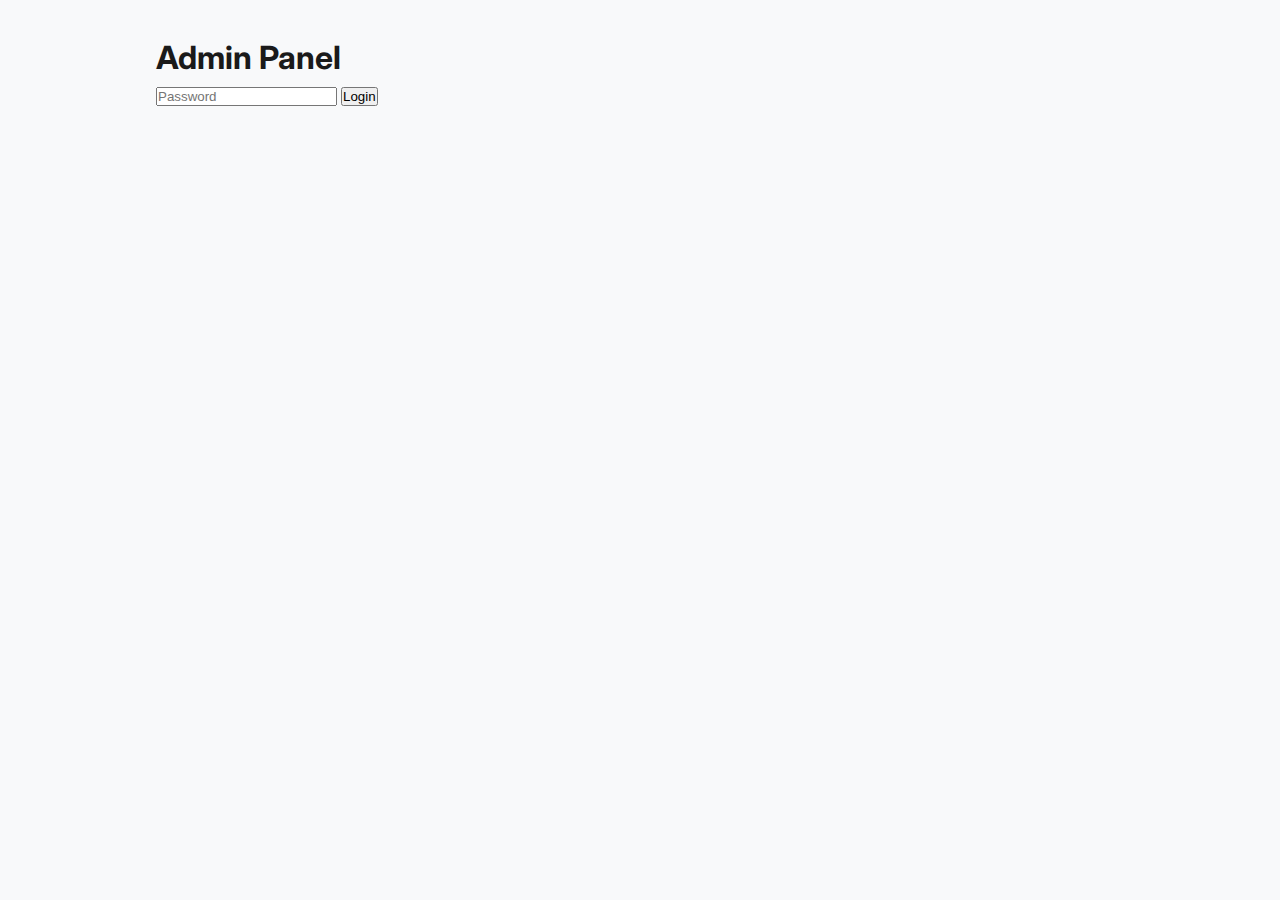
<file: admin.html>
<!DOCTYPE html>
<html lang="en">
<head>
  <meta charset="UTF-8" />
  <meta name="viewport" content="width=device-width, initial-scale=1.0"/>
  <title>Admin – The QS Salary Index</title>
  <link rel="stylesheet" href="assets/css/style.css" />
</head>
<body>
  <div class="container">
    <h1>Admin Panel</h1>
    <input type="password" id="adminPass" placeholder="Password" />
    <button id="loginBtn">Login</button>
    <div id="adminArea" style="display:none;">
      <h2>Pending Submissions (<span id="pendingCount">0</span>)</h2>
      <div id="pendingList"></div>
      <hr>
      <h2>Live Data (<span id="liveCount">0</span>)</h2>
      <button id="downloadLive">Download JSON</button>
    </div>
  </div>
  <script src="assets/js/config.js"></script>
  <script src="assets/js/admin.js"></script>
</body>
</html>
</file>
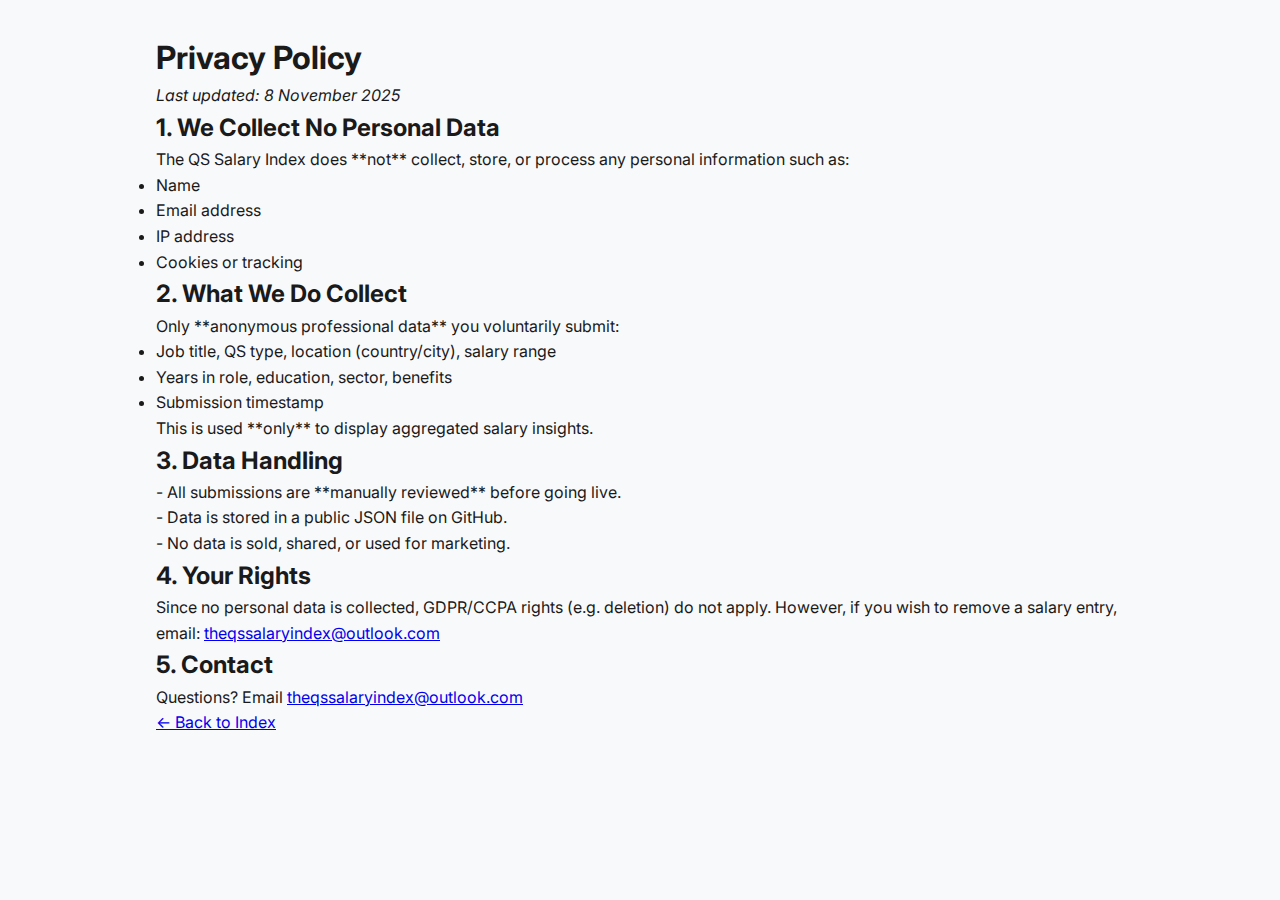
<file: privacy.html>
<!DOCTYPE html>
<html lang="en-GB">
<head>
  <meta charset="UTF-8" />
  <meta name="viewport" content="width=device-width, initial-scale=1.0" />
  <title>Privacy Policy – The QS Salary Index</title>
  <link rel="stylesheet" href="assets/css/style.css" />
</head>
<body>
  <div class="container">
    <h1>Privacy Policy</h1>
    <p><em>Last updated: 8 November 2025</em></p>

    <h2>1. We Collect No Personal Data</h2>
    <p>
      The QS Salary Index does **not** collect, store, or process any personal information such as:
      <ul>
        <li>Name</li>
        <li>Email address</li>
        <li>IP address</li>
        <li>Cookies or tracking</li>
      </ul>
    </p>

    <h2>2. What We Do Collect</h2>
    <p>
      Only **anonymous professional data** you voluntarily submit:
      <ul>
        <li>Job title, QS type, location (country/city), salary range</li>
        <li>Years in role, education, sector, benefits</li>
        <li>Submission timestamp</li>
      </ul>
      This is used **only** to display aggregated salary insights.
    </p>

    <h2>3. Data Handling</h2>
    <p>
      - All submissions are **manually reviewed** before going live.<br>
      - Data is stored in a public JSON file on GitHub.<br>
      - No data is sold, shared, or used for marketing.
    </p>

    <h2>4. Your Rights</h2>
    <p>
      Since no personal data is collected, GDPR/CCPA rights (e.g. deletion) do not apply.  
      However, if you wish to remove a salary entry, email:  
      <a href="mailto:theqssalaryindex@outlook.com">theqssalaryindex@outlook.com</a>
    </p>

    <h2>5. Contact</h2>
    <p>
      Questions? Email <a href="mailto:theqssalaryindex@outlook.com">theqssalaryindex@outlook.com</a>
    </p>

    <p><a href="/">← Back to Index</a></p>
  </div>
</body>
</html>
</file>
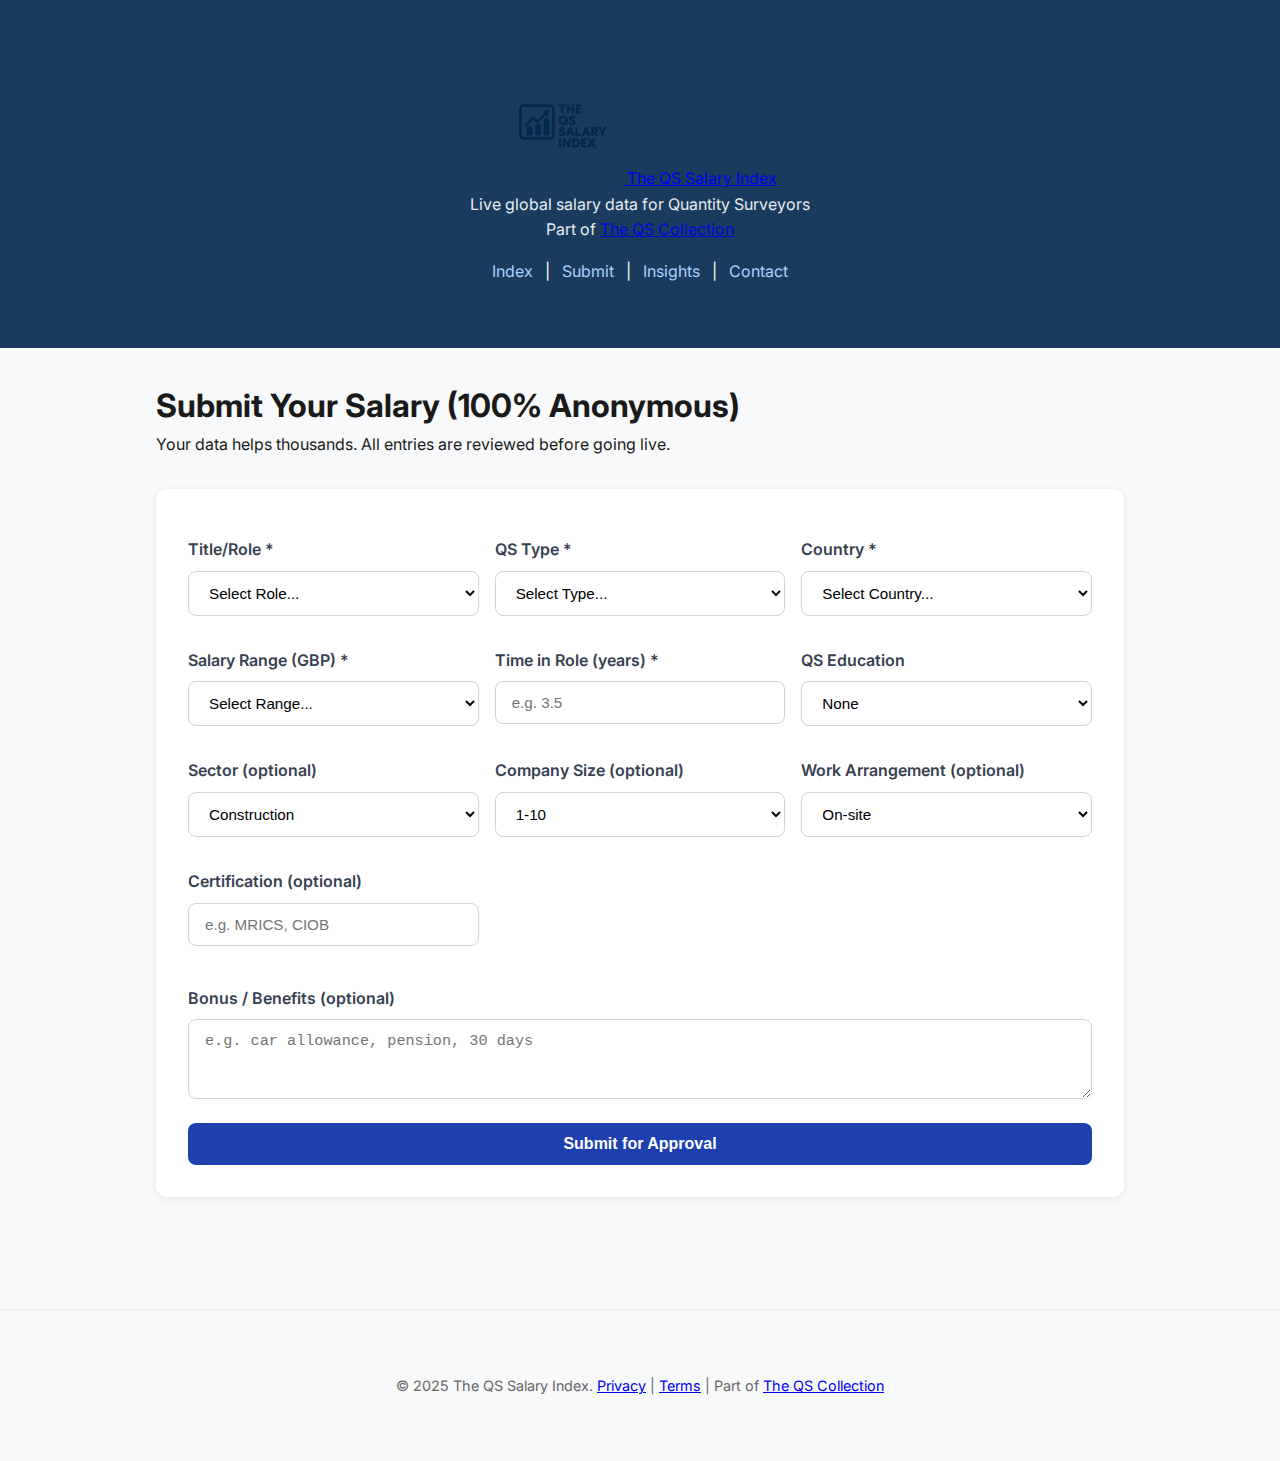
<file: submit.html>
<!DOCTYPE html>
<html lang="en-GB">
<head>
  <meta charset="UTF-8" />
  <meta name="viewport" content="width=device-width, initial-scale=1.0" />
  <title>Submit Salary – The QS Salary Index</title>
  <link rel="stylesheet" href="assets/css/style.css" />
  <link rel="icon" href="assets/img/favicon.ico" type="image/x-icon" />
  <style>
    .submit-form { background: white; padding: 2rem; border-radius: 12px; box-shadow: 0 2px 8px rgba(0,0,0,0.08); margin: 2rem 0; }
    .form-grid { display: grid; grid-template-columns: repeat(auto-fit, minmax(280px, 1fr)); gap: 1rem; margin-bottom: 1.5rem; }
    .form-group { display: flex; flex-direction: column; }
    .form-group label { margin-bottom: 0.5rem; font-weight: 600; color: #374151; }
    .form-group input, .form-group select, .form-group textarea {
      padding: 0.75rem 1rem; border: 1px solid #d1d5db; border-radius: 8px; font-size: 0.95rem; background: white;
    }
    .form-group input:focus, .form-group select:focus, .form-group textarea:focus {
      outline: none; border-color: #1e40af; box-shadow: 0 0 0 3px rgba(30,64,175,0.1);
    }
    .nested-field { margin-top: 1rem; display: none; }
    .nested-field.active { display: block; }
    .other-input { display: none; margin-top: 0.5rem; }
    .submit-btn { background: #1e40af; color: white; padding: 0.75rem 1.5rem; border: none; border-radius: 8px; font-weight: 600; cursor: pointer; width: 100%; font-size: 1rem; transition: background 0.2s; }
    .submit-btn:hover { background: #1e3a8a; }
    .submit-btn:disabled { background: #9ca3af; cursor: not-allowed; }
    .success-msg, .error-msg { padding: 1rem; border-radius: 8px; margin: 1rem 0; display: none; }
    .success-msg { background: #ecfdf5; color: #065f46; border: 1px solid #a7f3d0; }
    .error-msg { background: #fef2f2; color: #991b1b; border: 1px solid #fca5a5; }
  </style>
</head>
<body>
  <!-- HEADER -->
  <header>
    <div class="container header-flex">
      <a href="/" class="logo-link">
        <img src="assets/img/qs-salary-index-logo.png" alt="The QS Salary Index Logo" class="logo">
        <span class="sr-only">The QS Salary Index</span>
      </a>
      <div class="header-text">
        <p>Live global salary data for Quantity Surveyors</p>
        <p class="brand-link">
          Part of <a href="https://www.theqscollection.com" target="_blank" rel="noopener">The QS Collection</a>
        </p>
        <nav>
          <a href="/">Index</a> |
          <a href="submit.html">Submit</a> |
          <a href="insights.html">Insights</a> |
          <a href="#" onclick="openEmail()">Contact</a>
        </nav>
      </div>
    </div>
  </header>

  <!-- MAIN -->
  <main class="container">
    <section class="hero">
      <h1>Submit Your Salary (100% Anonymous)</h1>
      <p>Your data helps thousands. All entries are reviewed before going live.</p>
    </section>

    <form id="salaryForm" class="submit-form">
      <div class="form-grid">
        <!-- Title/Role -->
        <div class="form-group">
          <label for="title">Title/Role *</label>
          <select id="title" required>
            <option value="">Select Role...</option>
            <option>Trainee QS</option>
            <option>Assistant QS</option>
            <option>QS</option>
            <option>Senior QS</option>
            <option>Principal QS</option>
            <option>Commercial Manager</option>
            <option>Cost Manager</option>
            <option>Project QS</option>
            <option>MEP QS</option>
            <option>Claims QS</option>
            <option>Other</option>
          </select>
          <input type="text" id="titleOther" class="other-input" placeholder="Enter your role..." />
        </div>

        <!-- QS Type -->
        <div class="form-group">
          <label for="qsType">QS Type *</label>
          <select id="qsType" required>
            <option value="">Select Type...</option>
            <option>Main Contractor</option>
            <option>Subcontractor</option>
            <option>Consultant</option>
            <option>Client / Developer</option>
          </select>
        </div>

        <!-- Country -->
        <div class="form-group">
          <label for="country">Country *</label>
          <select id="country" required>
            <option value="">Select Country...</option>
            <option>United Kingdom</option>
            <option>United States</option>
            <option>Australia</option>
            <option>Canada</option>
            <option>Ireland</option>
            <option>Other</option>
          </select>
        </div>

        <!-- UK Sub-Region -->
        <div class="form-group nested-field" id="ukSubField">
          <label for="ukSub">UK Region *</label>
          <select id="ukSub">
            <option value="">Select...</option>
            <option value="england">England</option>
            <option value="scotland">Scotland</option>
            <option value="wales">Wales</option>
          </select>
        </div>

        <!-- England County -->
        <div class="form-group nested-field" id="englandField">
          <label for="englandCounty">County (optional)</label>
          <select id="englandCounty">
            <option value="">Select County...</option>
          </select>
        </div>

        <!-- Scotland Council Area -->
        <div class="form-group nested-field" id="scotlandField">
          <label for="scotlandRegion">Council Area (optional)</label>
          <select id="scotlandRegion">
            <option value="">Select Area...</option>
          </select>
        </div>

        <!-- Wales Principal Area -->
        <div class="form-group nested-field" id="walesField">
          <label for="walesRegion">Principal Area (optional)</label>
          <select id="walesRegion">
            <option value="">Select Area...</option>
          </select>
        </div>

        <!-- US State -->
        <div class="form-group nested-field" id="usaField">
          <label for="state">State *</label>
          <select id="state">
            <option value="">Select State...</option>
          </select>
        </div>

        <!-- City -->
        <div class="form-group nested-field" id="cityField">
          <label for="cityInput">City *</label>
          <input type="text" id="cityInput" placeholder="e.g. London" required />
        </div>

        <!-- Salary Range -->
        <div class="form-group">
          <label for="salary">Salary Range (GBP) *</label>
          <select id="salary" required>
            <option value="">Select Range...</option>
            <option>£30,000 - £40,000</option>
            <option>£40,000 - £50,000</option>
            <option>£50,000 - £60,000</option>
            <option>£60,000 - £70,000</option>
            <option>£70,000 - £80,000</option>
            <option>£80,000 - £90,000</option>
            <option>£90,000 - £100,000</option>
            <option>£100,000 - £120,000</option>
            <option>£120,000+</option>
          </select>
        </div>

        <!-- Time in Role -->
        <div class="form-group">
          <label for="timeInRole">Time in Role (years) *</label>
          <input type="number" id="timeInRole" min="0" max="50" step="0.5" placeholder="e.g. 3.5" required />
        </div>

        <!-- Education -->
        <div class="form-group">
          <label for="education">QS Education</label>
          <select id="education">
            <option>None</option>
            <option>HNC/HND</option>
            <option>BSc</option>
            <option>MSc</option>
            <option>PhD</option>
          </select>
        </div>

        <!-- Sector -->
        <div class="form-group">
          <label for="sector">Sector (optional)</label>
          <select id="sector">
            <option>Construction</option>
            <option>Infrastructure</option>
            <option>Oil & Gas</option>
            <option>Renewables</option>
            <option>Other</option>
          </select>
        </div>

        <!-- Company Size -->
        <div class="form-group">
          <label for="companySize">Company Size (optional)</label>
          <select id="companySize">
            <option>1-10</option>
            <option>11-50</option>
            <option>51-200</option>
            <option>201-500</option>
            <option>500+</option>
          </select>
        </div>

        <!-- Work Arrangement -->
        <div class="form-group">
          <label for="workArrangement">Work Arrangement (optional)</label>
          <select id="workArrangement">
            <option>On-site</option>
            <option>Hybrid</option>
            <option>Remote</option>
          </select>
        </div>

        <!-- Certification -->
        <div class="form-group">
          <label for="certification">Certification (optional)</label>
          <input type="text" id="certification" placeholder="e.g. MRICS, CIOB" />
        </div>
      </div>

      <!-- Benefits -->
      <div class="form-group">
        <label for="benefits">Bonus / Benefits (optional)</label>
        <textarea id="benefits" rows="3" placeholder="e.g. car allowance, pension, 30 days"></textarea>
      </div>

      <button type="submit" class="submit-btn">Submit for Approval</button>

      <div id="submitMsg"></div>
    </form>
  </main>

  <!-- FOOTER -->
  <footer>
    <div class="container">
      <p>
        &copy; 2025 The QS Salary Index. 
        <a href="privacy.html">Privacy</a> | 
        <a href="terms.html">Terms</a> | 
        Part of <a href="https://www.theqscollection.com" target="_blank" rel="noopener">The QS Collection</a>
      </p>
    </div>
  </footer>

  <!-- LOAD CONFIG & INIT -->
  <script>
    // Load config.js first
    const configScript = document.createElement('script');
    configScript.src = 'assets/js/config.js?t=' + Date.now();
    configScript.onload = initForm;
    configScript.onerror = () => {
      document.getElementById('submitMsg').innerHTML = `
        <div class="error-msg">
          <strong>Error:</strong> Failed to load configuration. Please refresh.
        </div>`;
    };
    document.head.appendChild(configScript);

    function initForm() {
      if (!window.CONFIG) {
        showError('Configuration missing. Please contact support.');
        return;
      }

      const form = document.getElementById('salaryForm');
      const titleSelect = document.getElementById('title');
      const titleOther = document.getElementById('titleOther');
      const countrySel = document.getElementById('country');
      const ukSubField = document.getElementById('ukSubField');
      const ukSubSel = document.getElementById('ukSub');
      const englandField = document.getElementById('englandField');
      const scotlandField = document.getElementById('scotlandField');
      const walesField = document.getElementById('walesField');
      const usaField = document.getElementById('usaField');
      const cityField = document.getElementById('cityField');
      const cityInput = document.getElementById('cityInput');

      // Title "Other"
      titleSelect.addEventListener('change', () => {
        titleOther.style.display = titleSelect.value === 'Other' ? 'block' : 'none';
        titleOther.required = titleSelect.value === 'Other';
      });

      // Reset all
      function resetAll() {
        [ukSubField, englandField, scotlandField, walesField, usaField].forEach(el => {
          el.classList.remove('active');
        });
        setRequired(cityInput, false);
        setRequired(ukSubSel, false);
        setRequired(document.getElementById('state'), false);
        ukSubSel.value = '';
        ['englandCounty', 'scotlandRegion', 'walesRegion', 'state'].forEach(id => {
          const sel = document.getElementById(id);
          if (sel) sel.innerHTML = '<option value="">Select (optional)...</option>';
        });
      }

      function setRequired(el, req) { if (el) el.required = req; }

      // Country change
      countrySel.addEventListener('change', () => {
        resetAll();
        const country = countrySel.value;
        if (!country) return;

        cityField.classList.add('active');
        setRequired(cityInput, true);

        if (country === 'United Kingdom') {
          ukSubField.classList.add('active');
          setRequired(ukSubSel, true);
        } else if (country === 'United States') {
          usaField.classList.add('active');
          populateSelect('state', CONFIG.USA_STATES);
          setRequired(document.getElementById('state'), true);
        }
      });

      // UK sub-region
      ukSubSel.addEventListener('change', () => {
        [englandField, scotlandField, walesField].forEach(el => el.classList.remove('active'));
        setRequired(document.getElementById('englandCounty'), false);
        setRequired(document.getElementById('scotlandRegion'), false);
        setRequired(document.getElementById('walesRegion'), false);

        const sub = ukSubSel.value;
        if (sub === 'england') {
          englandField.classList.add('active');
          populateSelect('englandCounty', CONFIG.UK_COUNTIES);
        } else if (sub === 'scotland') {
          scotlandField.classList.add('active');
          populateSelect('scotlandRegion', CONFIG.SCOTLAND_COUNCIL_AREAS);
        } else if (sub === 'wales') {
          walesField.classList.add('active');
          populateSelect('walesRegion', CONFIG.WALES_PRINCIPAL_AREAS);
        }
      });

      function populateSelect(id, items = []) {
        const sel = document.getElementById(id);
        if (!sel) return;
        sel.innerHTML = '<option value="">Select (optional)...</option>';
        items.forEach(item => sel.appendChild(new Option(item, item)));
      }

      // Submit
      form.addEventListener('submit', async (e) => {
        e.preventDefault();
        const btn = form.querySelector('.submit-btn');
        const msg = document.getElementById('submitMsg');
        btn.disabled = true;
        btn.textContent = 'Submitting...';
        msg.innerHTML = '';

        const title = titleSelect.value === 'Other' ? titleOther.value.trim() : titleSelect.value;
        const country = countrySel.value;
        const city = cityInput.value.trim();

        if (!title || !country || !city) {
          showError('Please fill all required fields.');
          btn.disabled = false; btn.textContent = 'Submit for Approval'; return;
        }

        let region = '';
        if (country === 'United Kingdom') {
          const sub = ukSubSel.value;
          if (!sub) { showError('Select England, Scotland, or Wales.'); btn.disabled = false; btn.textContent = 'Submit for Approval'; return; }
          region = sub === 'england' ? document.getElementById('englandCounty').value :
                   sub === 'scotland' ? document.getElementById('scotlandRegion').value :
                   document.getElementById('walesRegion').value;
        } else if (country === 'United States') {
          region = document.getElementById('state').value;
          if (!region) { showError('Please select a state.'); btn.disabled = false; btn.textContent = 'Submit for Approval'; return; }
        }

        const data = {
          title, qsType: document.getElementById('qsType').value, country, region, city,
          salary: document.getElementById('salary').value, timeInRole: document.getElementById('timeInRole').value,
          education: document.getElementById('education').value, sector: document.getElementById('sector').value || '',
          companySize: document.getElementById('companySize').value || '', workArrangement: document.getElementById('workArrangement').value || '',
          certification: document.getElementById('certification').value.trim() || '', benefits: document.getElementById('benefits').value.trim() || '',
          submittedAt: new Date().toISOString()
        };

        try {
          const formData = new URLSearchParams();
          formData.append('_subject', `New QS Salary – ${data.title} in ${data.city}`);
          formData.append('data', JSON.stringify(data, null, 2));
          Object.keys(data).forEach(k => formData.append(k, data[k]));

          const resp = await fetch(CONFIG.FORMSPREE_ENDPOINT, {
            method: 'POST',
            headers: { 'Content-Type': 'application/x-www-form-urlencoded' },
            body: formData
          });

          if (!resp.ok) throw new Error(`HTTP ${resp.status}`);
          showSuccess();
          form.reset();
          resetAll();
          titleOther.style.display = 'none';
        } catch (err) {
          showError(`Submission failed: ${err.message}`);
        } finally {
          btn.disabled = false;
          btn.textContent = 'Submit for Approval';
        }
      });

      function showSuccess() {
        document.getElementById('submitMsg').innerHTML = `<div class="success-msg">
          Thank you! Your submission has been received and will be reviewed within 24 hours.
        </div>`;
      }

      function showError(text) {
        document.getElementById('submitMsg').innerHTML = `<div class="error-msg">
          <strong>Error:</strong> ${text}
        </div>`;
      }
    }

    function openEmail() {
      const email = 'theqssalaryindex@outlook.com';
      const subject = encodeURIComponent('QS Salary Index – Submission Query');
      const body = encodeURIComponent('Hi,\n\nI have a question about my submission:\n\n[Your message]\n\nThanks!');
      window.location.href = `mailto:${email}?subject=${subject}&body=${body}`;
    }
  </script>
</body>
</html>
</file>
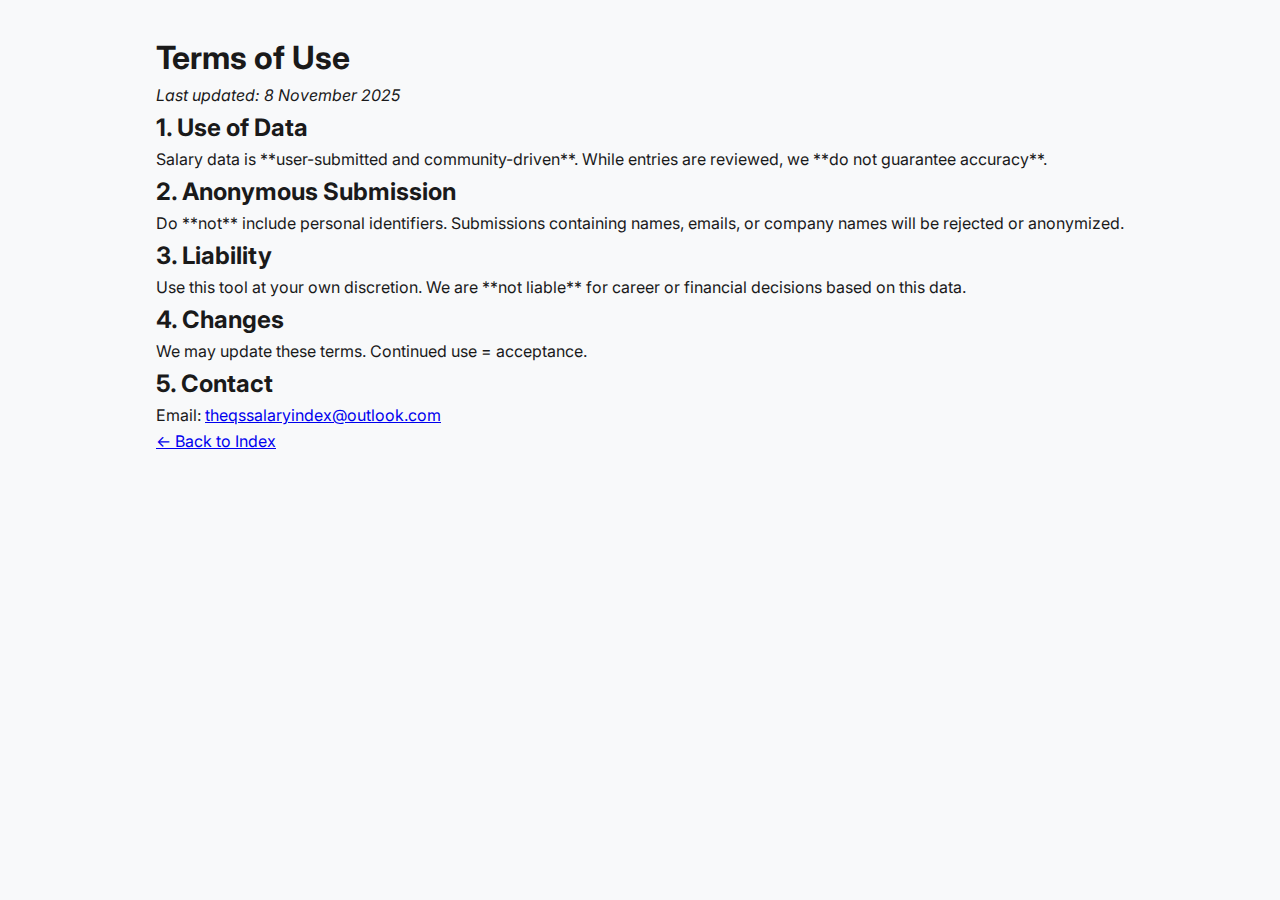
<file: terms.html>
<!DOCTYPE html>
<html lang="en-GB">
<head>
  <meta charset="UTF-8" />
  <meta name="viewport" content="width=device-width, initial-scale=1.0" />
  <title>Terms of Use – The QS Salary Index</title>
  <link rel="stylesheet" href="assets/css/style.css" />
</head>
<body>
  <div class="container">
    <h1>Terms of Use</h1>
    <p><em>Last updated: 8 November 2025</em></p>

    <h2>1. Use of Data</h2>
    <p>
      Salary data is **user-submitted and community-driven**.  
      While entries are reviewed, we **do not guarantee accuracy**.
    </p>

    <h2>2. Anonymous Submission</h2>
    <p>
      Do **not** include personal identifiers.  
      Submissions containing names, emails, or company names will be rejected or anonymized.
    </p>

    <h2>3. Liability</h2>
    <p>
      Use this tool at your own discretion.  
      We are **not liable** for career or financial decisions based on this data.
    </p>

    <h2>4. Changes</h2>
    <p>
      We may update these terms. Continued use = acceptance.
    </p>

    <h2>5. Contact</h2>
    <p>
      Email: <a href="mailto:theqssalaryindex@outlook.com">theqssalaryindex@outlook.com</a>
    </p>

    <p><a href="/">← Back to Index</a></p>
  </div>
</body>
</html>
</file>
<file: assets/css/style.css>
/* The QS Salary Index */
@import url('https://fonts.googleapis.com/css2?family=Inter:wght@400;600;700&display=swap');

* { box-sizing: border-box; margin:0; padding:0; }
body { font-family: 'Inter', sans-serif; background: #f8f9fa; color: #1a1a1a; line-height: 1.6; }
.container { max-width: 1000px; margin: auto; padding: 2rem 1rem; }

header { background: #1a3b5d; color: white; padding: 2rem 0; text-align: center; }
header h1 { font-size: 2.2rem; margin-bottom: .5rem; }
header p { opacity: 0.9; }
nav { margin-top: 1rem; }
nav a { color: #a8d0ff; text-decoration: none; margin: 0 .5rem; }
nav a:hover { text-decoration: underline; }

.filters { display: grid; grid-template-columns: repeat(auto-fit, minmax(180px, 1fr)); gap: .75rem; margin: 1.5rem 0; }
.filters input, .filters select, .filters button { padding: .6rem; border: 1px solid #ccc; border-radius: 6px; font-size: .95rem; }
.filters button { background: #1a3b5d; color: white; cursor: pointer; }
.filters button:hover { background: #0f2a44; }

.result-card { background: white; border: 1px solid #eee; border-radius: 8px; padding: 1rem; margin-bottom: 1rem; box-shadow: 0 1px 3px rgba(0,0,0,.05); }
.result-card h3 { margin: 0 0 .5rem; color: #1a3b5d; }

form label { display: block; margin: 1rem 0 .3rem; font-weight: 600; }
form input, form select, form textarea { width: 100%; padding: .6rem; border: 1px solid #ccc; border-radius: 6px; }
form button { margin-top: 1.5rem; background: #1a3b5d; color: white; padding: .8rem 1.5rem; border: none; border-radius: 6px; cursor: pointer; font-size: 1rem; }
form button:hover { background: #0f2a44; }

.pending-item { background: #fff8e1; padding: 1rem; margin: .5rem 0; border-radius: 6px; display: flex; justify-content: space-between; align-items: center; }
.pending-item button { margin-left: .5rem; padding: .4rem .8rem; font-size: .9rem; }

footer { text-align: center; padding: 2rem 0; font-size: .9rem; color: #666; border-top: 1px solid #eee; margin-top: 3rem; }

/* === EXCEL-LIKE TABLE === */
.table-container {
  overflow-x: auto;
  margin: 1.5rem 0;
  border: 1px solid #e5e7eb;
  border-radius: 8px;
  box-shadow: 0 1px 3px rgba(0,0,0,0.1);
}

#salariesTable {
  width: 100%;
  border-collapse: collapse;
  font-size: 0.875rem;
  background: white;
}

#salariesTable th,
#salariesTable td {
  padding: 0.5rem 0.75rem;
  text-align: left;
  border-bottom: 1px solid #e5e7eb;
}

#salariesTable th {
  background: #f8fafc;
  font-weight: 600;
  color: #1e293b;
  position: sticky;
  top: 0;
  z-index: 1;
}

#salariesTable tr:hover {
  background: #f1f5f9;
}

#salariesTable td {
  color: #475569;
}

/* Mobile: smaller font */
@media (max-width: 768px) {
  #salariesTable {
    font-size: 0.8rem;
  }
  #salariesTable th,
  #salariesTable td {
    padding: 0.4rem 0.5rem;
  }

  .brand-link {
  margin: 0.5rem 0;
  font-size: 0.9rem;
  color: #64748b;
}
.brand-link a {
  color: #2563eb;
  text-decoration: underline;
}
.brand-link a:hover {
  color: #1d4ed8;
}

  /* === QS TOOLS BUTTONS === */
.qs-tools {
  margin: 1rem 0;
  display: flex;
  gap: 1rem;
  flex-wrap: wrap;
}

.tool-btn {
  background: #1e40af;
  color: white;
  padding: 0.5rem 1rem;
  border-radius: 6px;
  font-size: 0.9rem;
  font-weight: 600;
  text-decoration: none;
  transition: background 0.2s;
  display: inline-block;
}

.tool-btn:hover {
  background: #1e3a8a;
  text-decoration: none;
}

.tool-btn::before {
  content: "→ ";
  font-weight: bold;
}

/* Responsive */
@media (max-width: 640px) {
  .qs-tools {
    flex-direction: column;
  }
  .tool-btn {
    text-align: center;
  }

  /* === BENEFITS COLUMN === */
#salariesTable th:nth-child(9),
#salariesTable td:nth-child(9) {
  font-size: 0.8rem;
  color: #64748b;
  max-width: 180px;
  overflow: hidden;
  text-overflow: ellipsis;
  white-space: nowrap;
}

.benefits-cell {
  cursor: help;
  position: relative;
}

.benefits-cell:hover {
  white-space: normal;
  overflow: visible;
  background: #f8fafc;
  z-index: 10;
  box-shadow: 0 2px 8px rgba(0,0,0,0.1);
  padding: 0.5rem;
  border-radius: 4px;
  max-width: 300px;
}

  /* === SUBMITTED COLUMN === */
#salariesTable th:nth-child(10),
#salariesTable td:nth-child(10) {
  font-size: 0.8rem;
  color: #64748b;
  text-align: center;
  min-width: 80px;
}

.submitted-cell {
  font-weight: 500;
}

  /* === SORTABLE HEADERS === */
#salariesTable th[data-sort] {
  position: relative;
  user-select: none;
}

#salariesTable th[data-sort]:hover {
  background: #e2e8f0 !important;
  color: #1e293b;
}

/* Arrow indicator */
#salariesTable th[data-sort]::after {
  content: '';
  margin-left: 4px;
  font-size: 0.7rem;
  opacity: 0.5;
}

  /* === WIDE DESKTOP TABLE – NO HORIZONTAL SCROLL === */
@media (min-width: 1024px) {
  .table-container {
    overflow-x: visible !important;
  }

  #salariesTable {
    min-width: 1400px;     /* Forces full width */
    table-layout: fixed;   /* Even column distribution */
    width: 100%;
  }

  /* Equal column widths (adjust as needed) */
  #salariesTable th,
  #salariesTable td {
    width: 10%;
    word-wrap: break-word;
    overflow-wrap: break-word;
  }

  /* Fine-tune specific columns */
  #salariesTable th:nth-child(1),   /* Title */
  #salariesTable td:nth-child(1) { width: 14%; }

  #salariesTable th:nth-child(3),   /* Location */
  #salariesTable td:nth-child(3) { width: 16%; }

  #salariesTable th:nth-child(4),   /* Salary */
  #salariesTable td:nth-child(4) { width: 11%; }

  #salariesTable th:nth-child(9),   /* Benefits */
  #salariesTable td:nth-child(9) { 
    width: 18%; 
    white-space: normal !important;
    max-width: 220px;
  }

  #salariesTable th:nth-child(10),  /* Submitted */
  #salariesTable td:nth-child(10) { width: 9%; text-align: center; }
}

  /* === MOBILE: KEEP HORIZONTAL SCROLL === */
@media (max-width: 1023px) {
  .table-container {
    overflow-x: auto;
    -webkit-overflow-scrolling: touch;
  }

  #salariesTable {
    min-width: 900px;
    table-layout: auto;
  }
}
</file>
